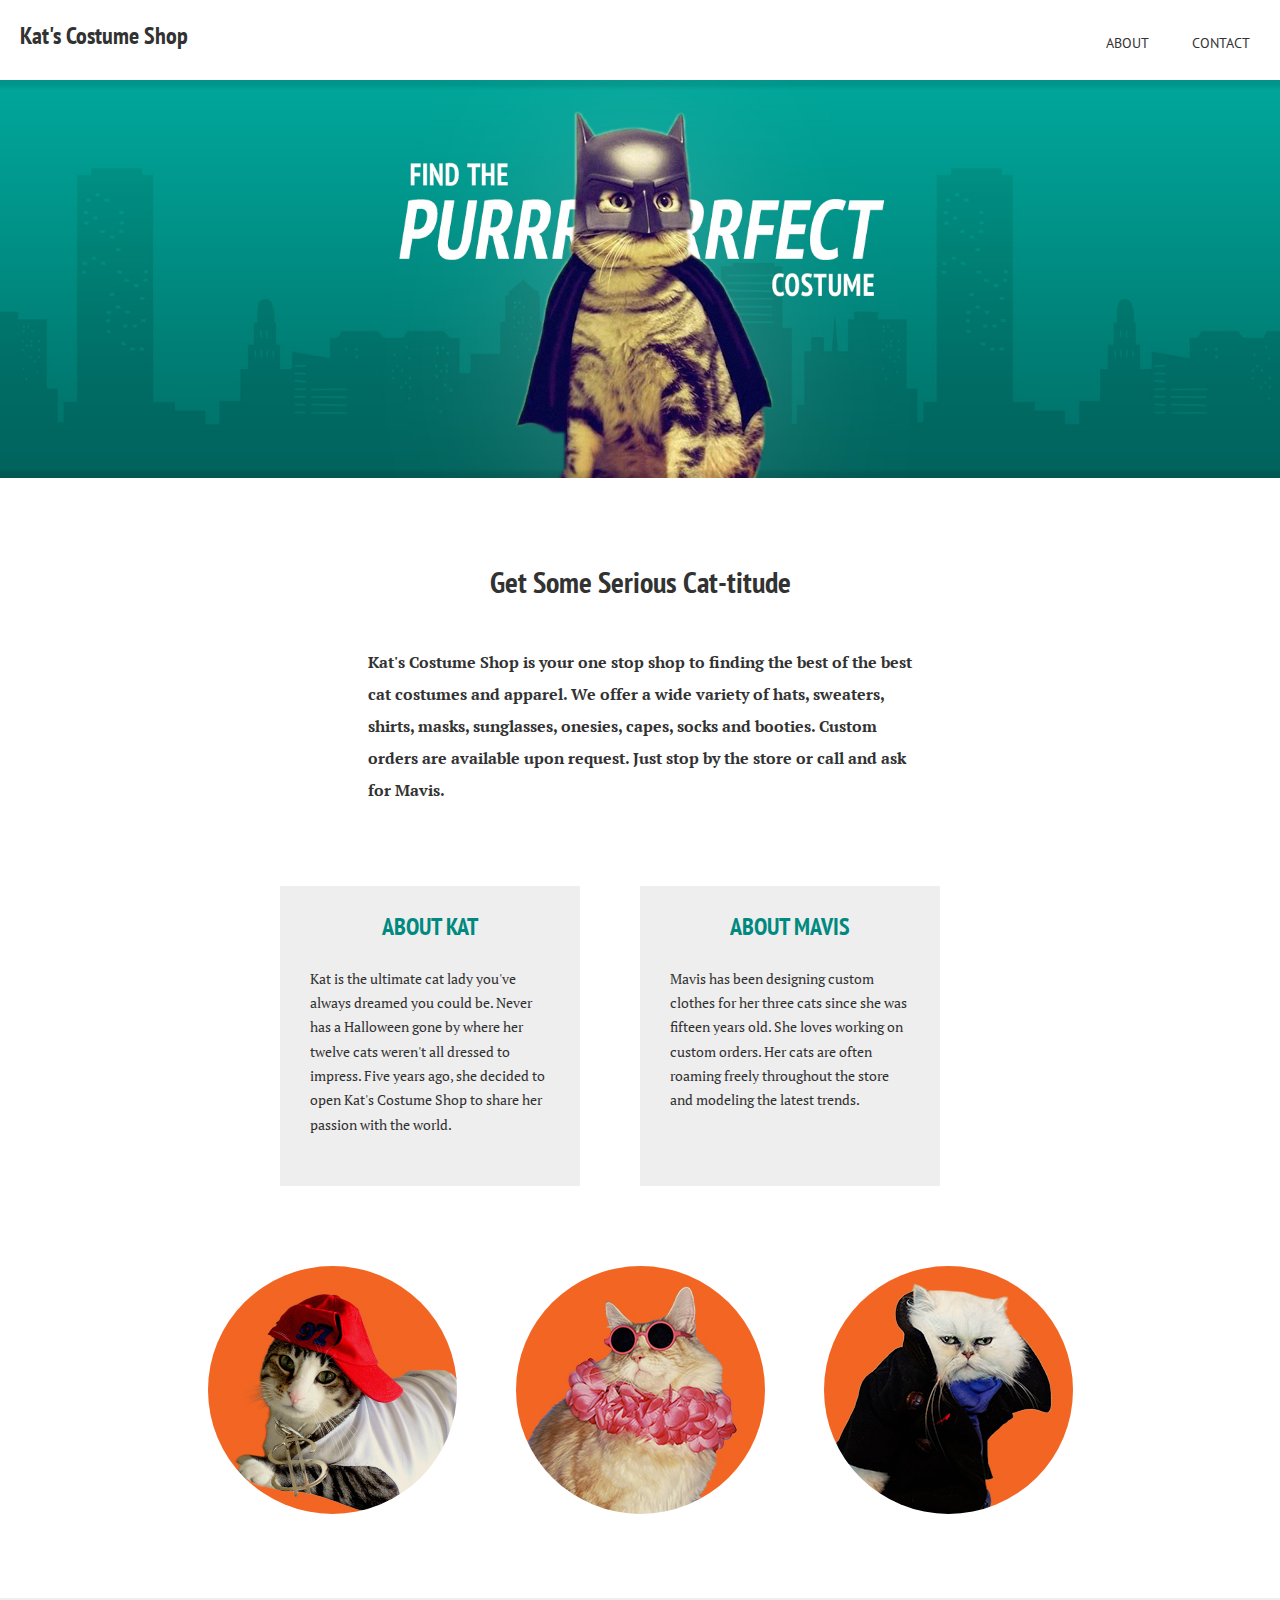
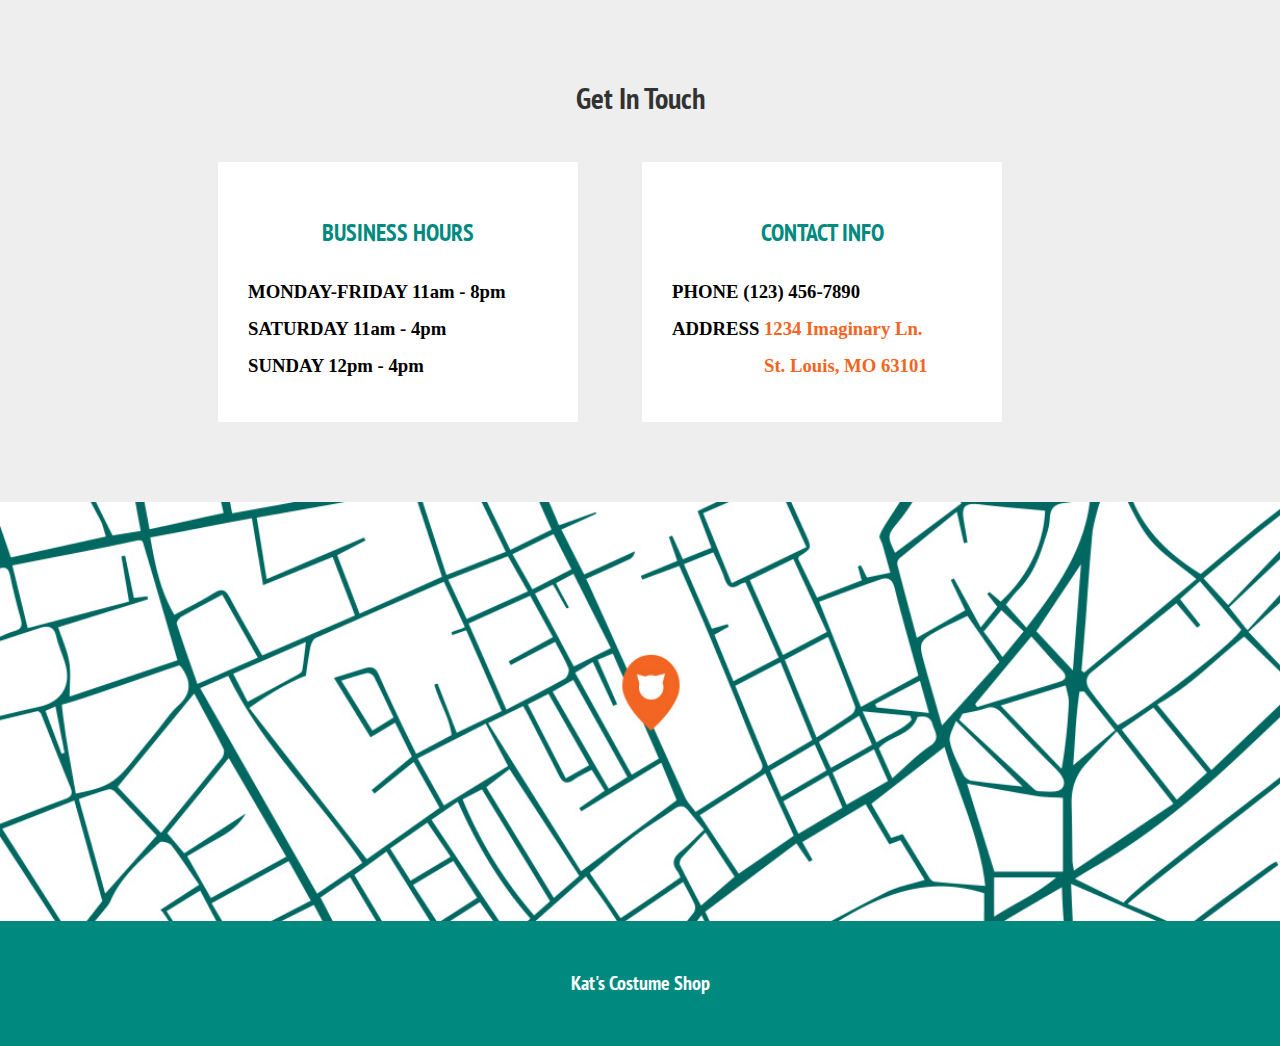
<file: index.html>
<!DOCTYPE html>
<html>

  <head>
    <title>Kat's Costume Shop</title>
    <meta content="width=device-width,maximum-scale=1.0,initial-scale=1.0,minimum-scale=1.0,user-scalable=yes" name="viewport">
    <link href='assets/css/index.css' media='all' rel='stylesheet'>
    <link href="https://fonts.googleapis.com/css?family=PT+Sans|PT+Sans+Narrow:700|PT+Serif:400,700" rel="stylesheet">
  </head>

  <body>

    <section>
      <nav>
        <h1>Kat's Costume Shop</h1>
        <p>About  Contact</p>
      </nav>
    </section>

    <section>
      <img class="MainImage" src="assets/images/kats-hero.jpg" alt="Kats Hero">
    </section>

    <main>

    <section class="introp">
        <h1>Get Some Serious Cat-titude</h1>
        <h3>Kat's Costume Shop is your one stop shop to finding the
        best of the best cat costumes and apparel. We offer a wide
        variety of hats, sweaters, shirts, masks, sunglasses, onesies,
        capes, socks and booties. Custom orders are available upon
        request. Just stop by the store or call and ask for Mavis.</h3>
    </section>

    <section class="about">

      <article>
        <h2>About Kat</h2>
        <p>Kat is the ultimate cat lady you've always dreamed you could
        be. Never has a Halloween gone by where her twelve cats weren't
        all dressed to impress. Five years ago, she decided to open
        Kat's Costume Shop to share her passion with the world.</p>
      </article>

      <article>
        <h2>About Mavis</h2>
        <p>Mavis has been designing custom clothes for her three
        cats since she was fifteen years old. She loves working on
        custom orders. Her cats are often roaming freely throughout
        the store and modeling the latest trends.</p>
      </article>

    </section>

    <section class="images">
      <img class="catp" src="assets/images/kats-cat1.jpg" alt="Cat 1">
      <img class="catp" src="assets/images/kats-cat2.jpg" alt="Cat 2">
      <img class="catp" src="assets/images/kats-cat3.jpg" alt="Cat 3">
    </section>

  </main>

    <section class="touch">

      <header>
        <h1>Get In Touch</h1>
      </header>

      <div class="hours">
        <h2>Business Hours</h2>
        <h3>
        MONDAY-FRIDAY 11am - 8pm <br>
        SATURDAY 11am - 4pm <br>
        SUNDAY 12pm - 4pm</h3>
      </div>

      <div class="hours">
        <h2>Contact Info</h2>
        <h3>
          PHONE (123) 456-7890 <br>
          ADDRESS <a href="index.html"> 1234 Imaginary Ln.
           St. Louis, MO 63101 </a> </h3>
      </div>

    </section>

    <img class="map" src="assets/images/kats-map.jpg" alt="cat map">

    <footer>
      <h1>Kat's Costume Shop</h1>
    </footer>

  </body>
</html>
</file>
<file: assets/css/index.css>
* {margin: 0; padding: 0;}

body {
  width: 100%
}

nav {
  height: 80px;
  max-width: 100%;
  display: flex;
  justify-content: space-between;
}

nav h1 {
  font-family:'PT Sans Narrow', sans-serif;
  font-size: 1.5em;
  color: #323232;
  padding-top: 20px;
  padding-left: 20px;
}

nav p {
  font-family: 'PT Sans', sans-serif;
  font-size: .9em;
  color: #323232;
  word-spacing: 40px;
  padding-top: 30px;
  padding-right: 30px;
  text-transform: uppercase;
}

.MainImage {
  max-width: 100%;
  max-height: 100%;
}


main {
  max-width: 100%;
  max-height: auto;
  text-align: center;
  margin: 80px auto;
}

.introp {
  width: 50%;
  margin: 0 auto 80px auto;
}

@media only screen and (max-width: 900px) {
  .introp {
    width: 100%;
    margin: 0 auto 80px auto;
  }
}

h1 {
  font-family: 'PT Sans Narrow', sans-serif;
  font-size: 1.875em;
  color: #323232;
  margin-bottom: 45px;
}

.introp h3 {
  font-family: 'PT Serif', serif;
  font-size: 1em;
  line-height: 2em;
  color: #323232;
  text-align: left;
  width: 85%;
  margin: 0 auto;
}

h2 {
  font-family: 'PT Sans Narrow', sans-serif;
  font-size: 1.5em;
  color: #00897f;
  text-transform: uppercase;
  padding: 25px 0;
}

p {
  font-family: 'PT Serif', serif;
  font-size: .875em;
  line-height: 1.75em;
  color: #323232;
}

.about {
  max-width: 50%;
  margin: auto;
  margin-bottom: 80px;
}

@media only screen and (max-width: 1465px) {
  .about {
    max-width: 100%;
    margin: 0;
    display: flex;
    flex-wrap: wrap;
    justify-content: center;
    margin-bottom: 80px;
  }

}

article {
  background-color: #eeeeee;
  display: inline-block;
  vertical-align: top;
  width: 300px;
  height: 300px;
  margin-right: 60px;
}

@media only screen and (max-width: 900px) {
  article {
    width: 100%;
    margin: 0;
    height: 100%;

  }
}

article p {
  padding: 0 30px 30px 30px;
  text-align: left;
  line-height: 1.74em;
}

.catp {
  border-radius: 50%;
  margin-right: 55px;
}

@media only screen and (max-width: 900px) {
  .images {
    margin: 0;

  }
  .catp {
    margin: 0;
    width: 30%;
  }
}

.catp:last-child {
  margin-right: 0;
}

.touch {
  max-width: 100%;
  background-color: #eeeeee;
  text-align: center;
  padding-bottom: 80px;
}


.touch h1 {
  padding-top: 80px;
}

.hours {
  width: 300px;
  height: 200px;
  margin-right: 60px;
  display: inline-block;
  vertical-align: top;
  background-color: white;
  padding: 30px;
}

@media only screen and (max-width: 900px) {
  .hours {
    margin: 0;
  }
  }

.hours h3 {
  text-align: left;
  line-height: 2em;
}

.hours a {
  text-decoration: none;
  color: #f26522;
  display: inline-flex;
  width: 175px;
}

.map {
  width: 100%;
  display: block;
}

footer {
  background-color: #00897f;
  width: 100%;
  height: 125px;
  margin-bottom: 0;


}

footer h1 {
  font-family:'PT Sans Narrow', sans-serif;
  font-size: 1.25em;
  color: white;
  width: 100%;
  height: 100%;
  display: flex;
  align-items: center;
  justify-content: center;
  margin-bottom: 0;
}

@media screen and (max-width: 400px) {
</file>
